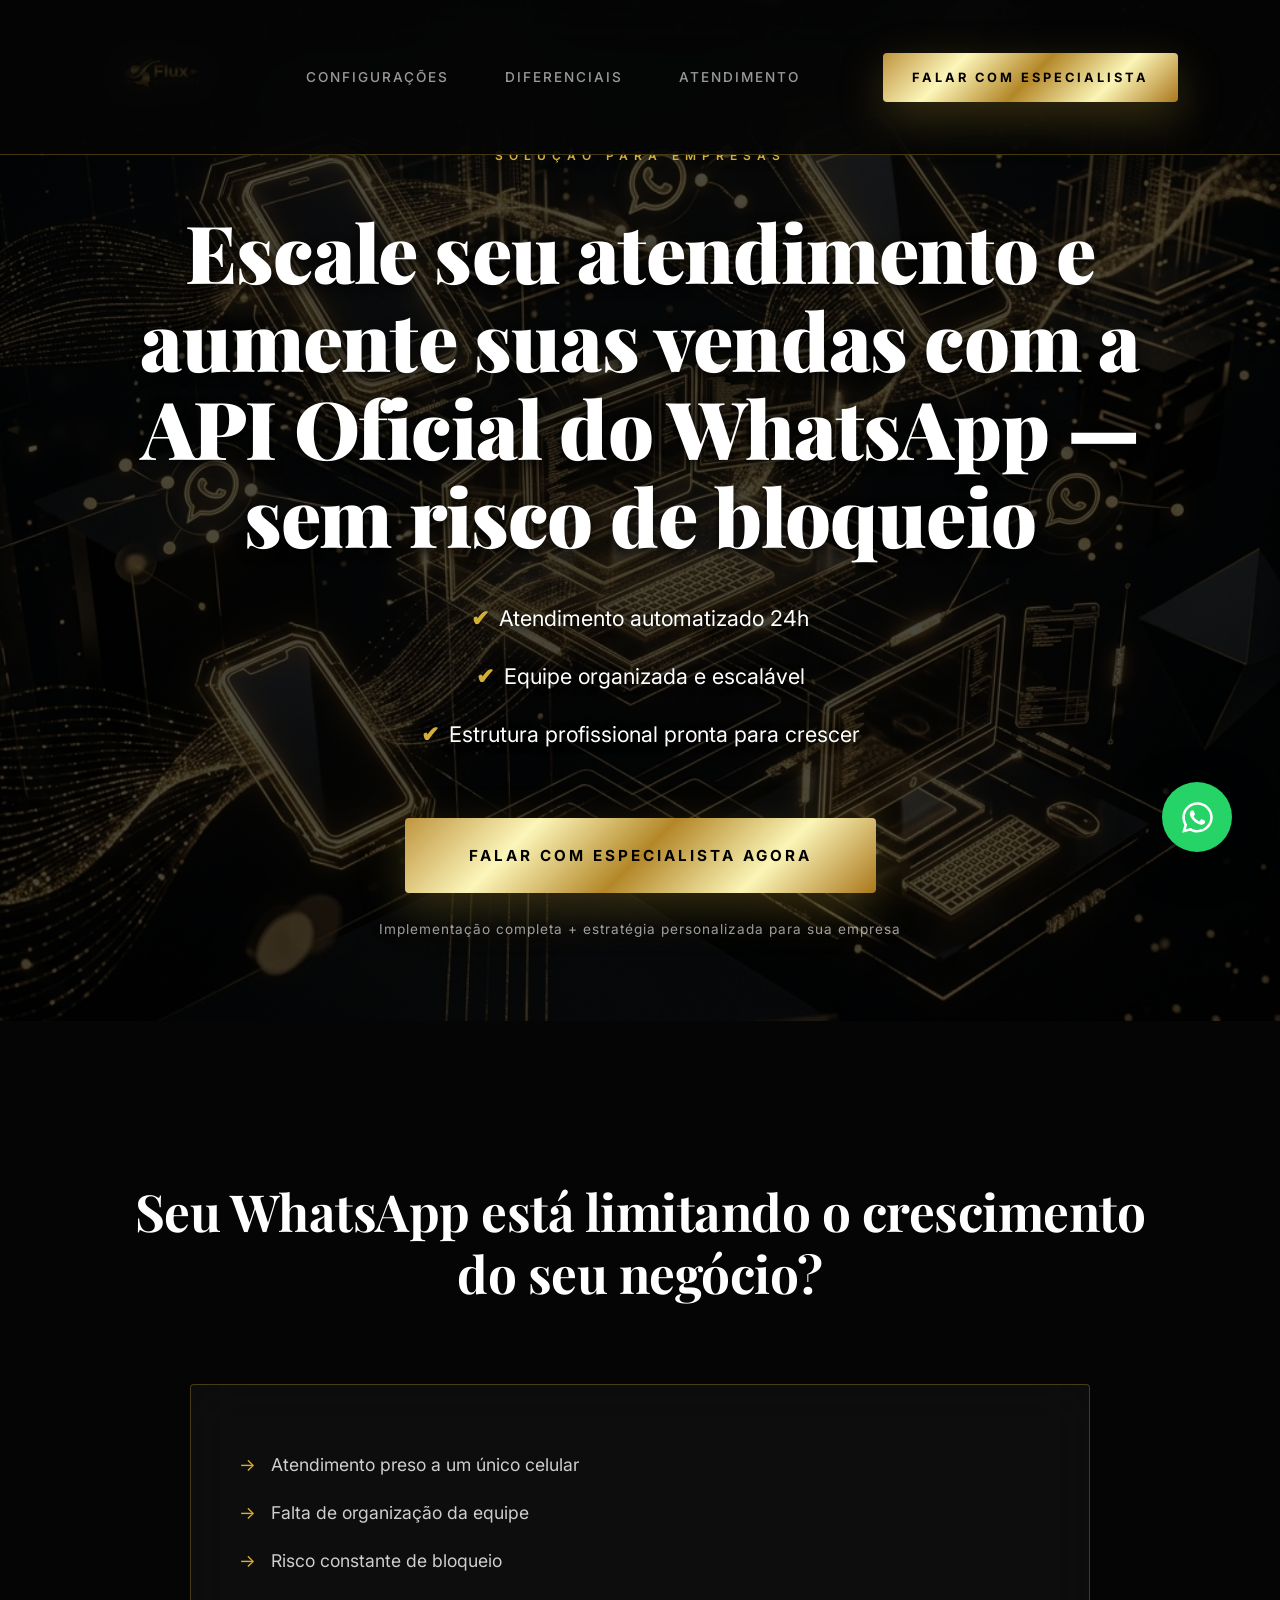
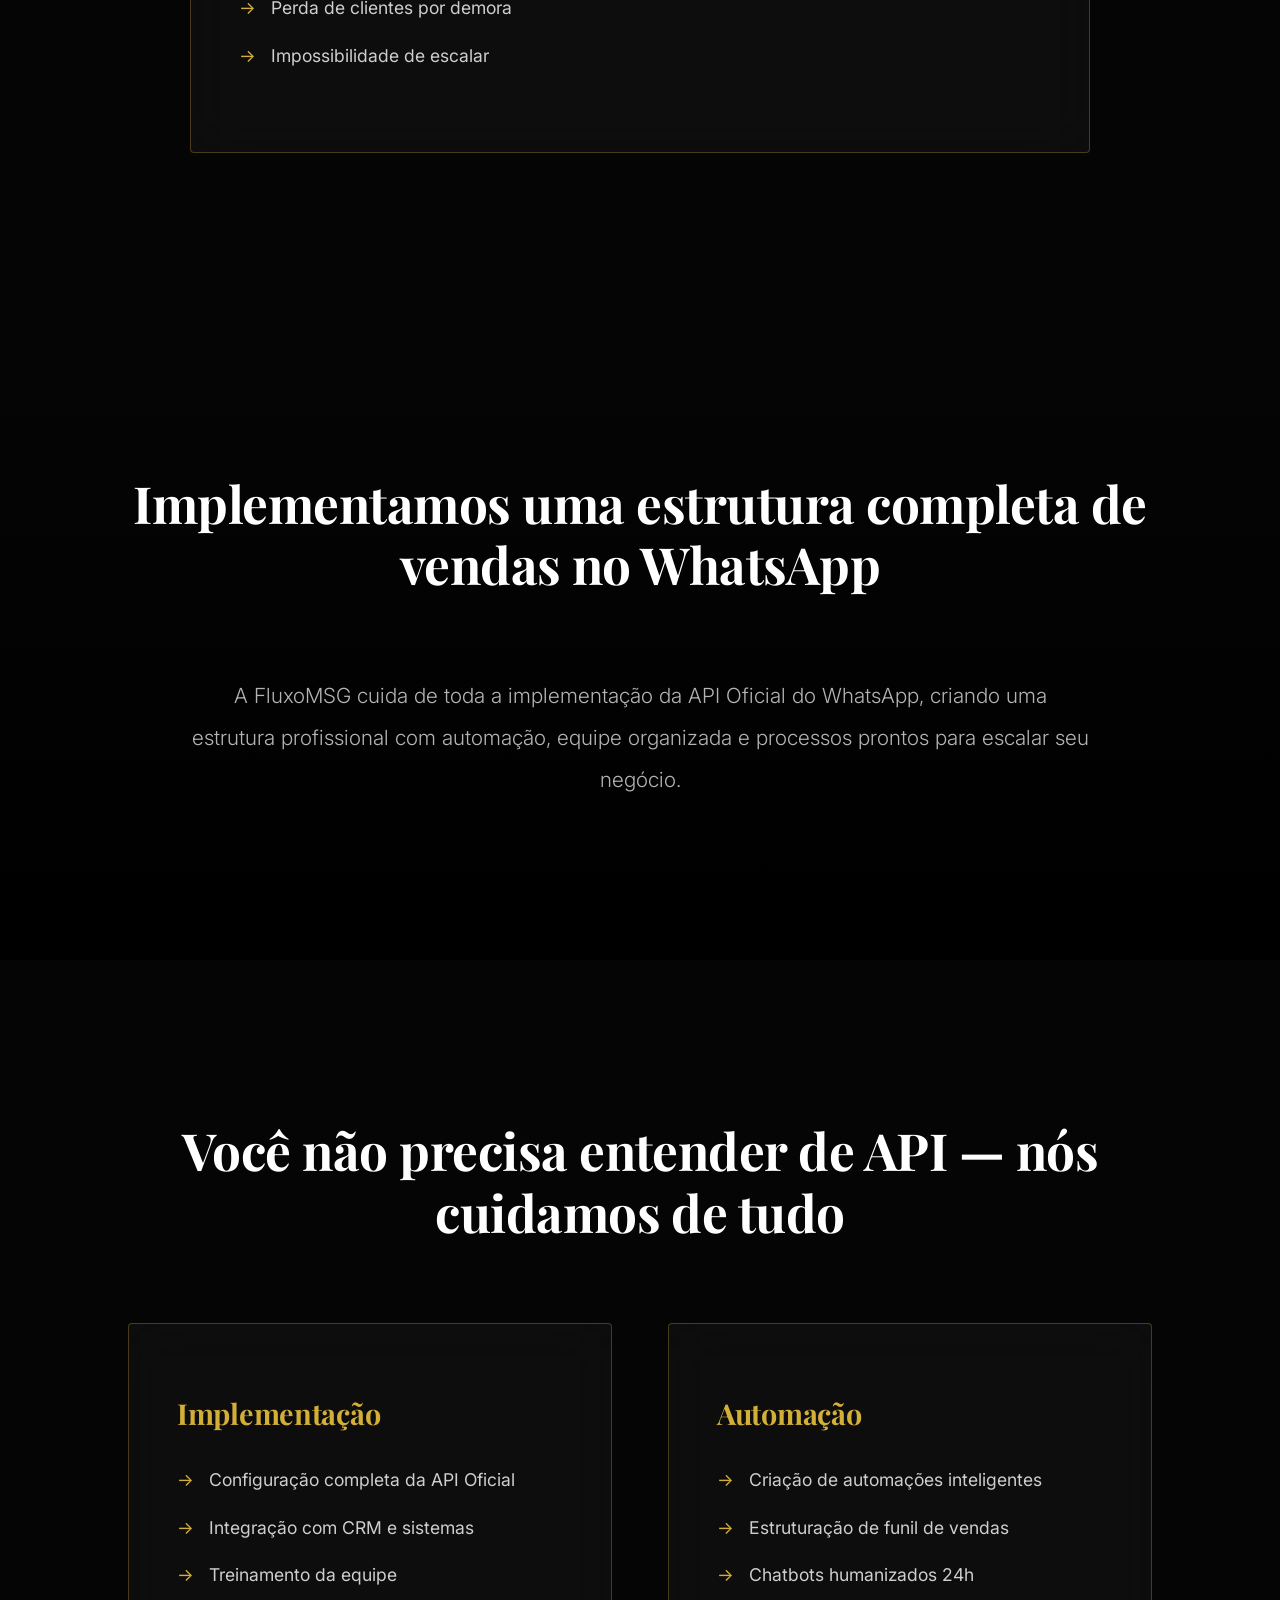
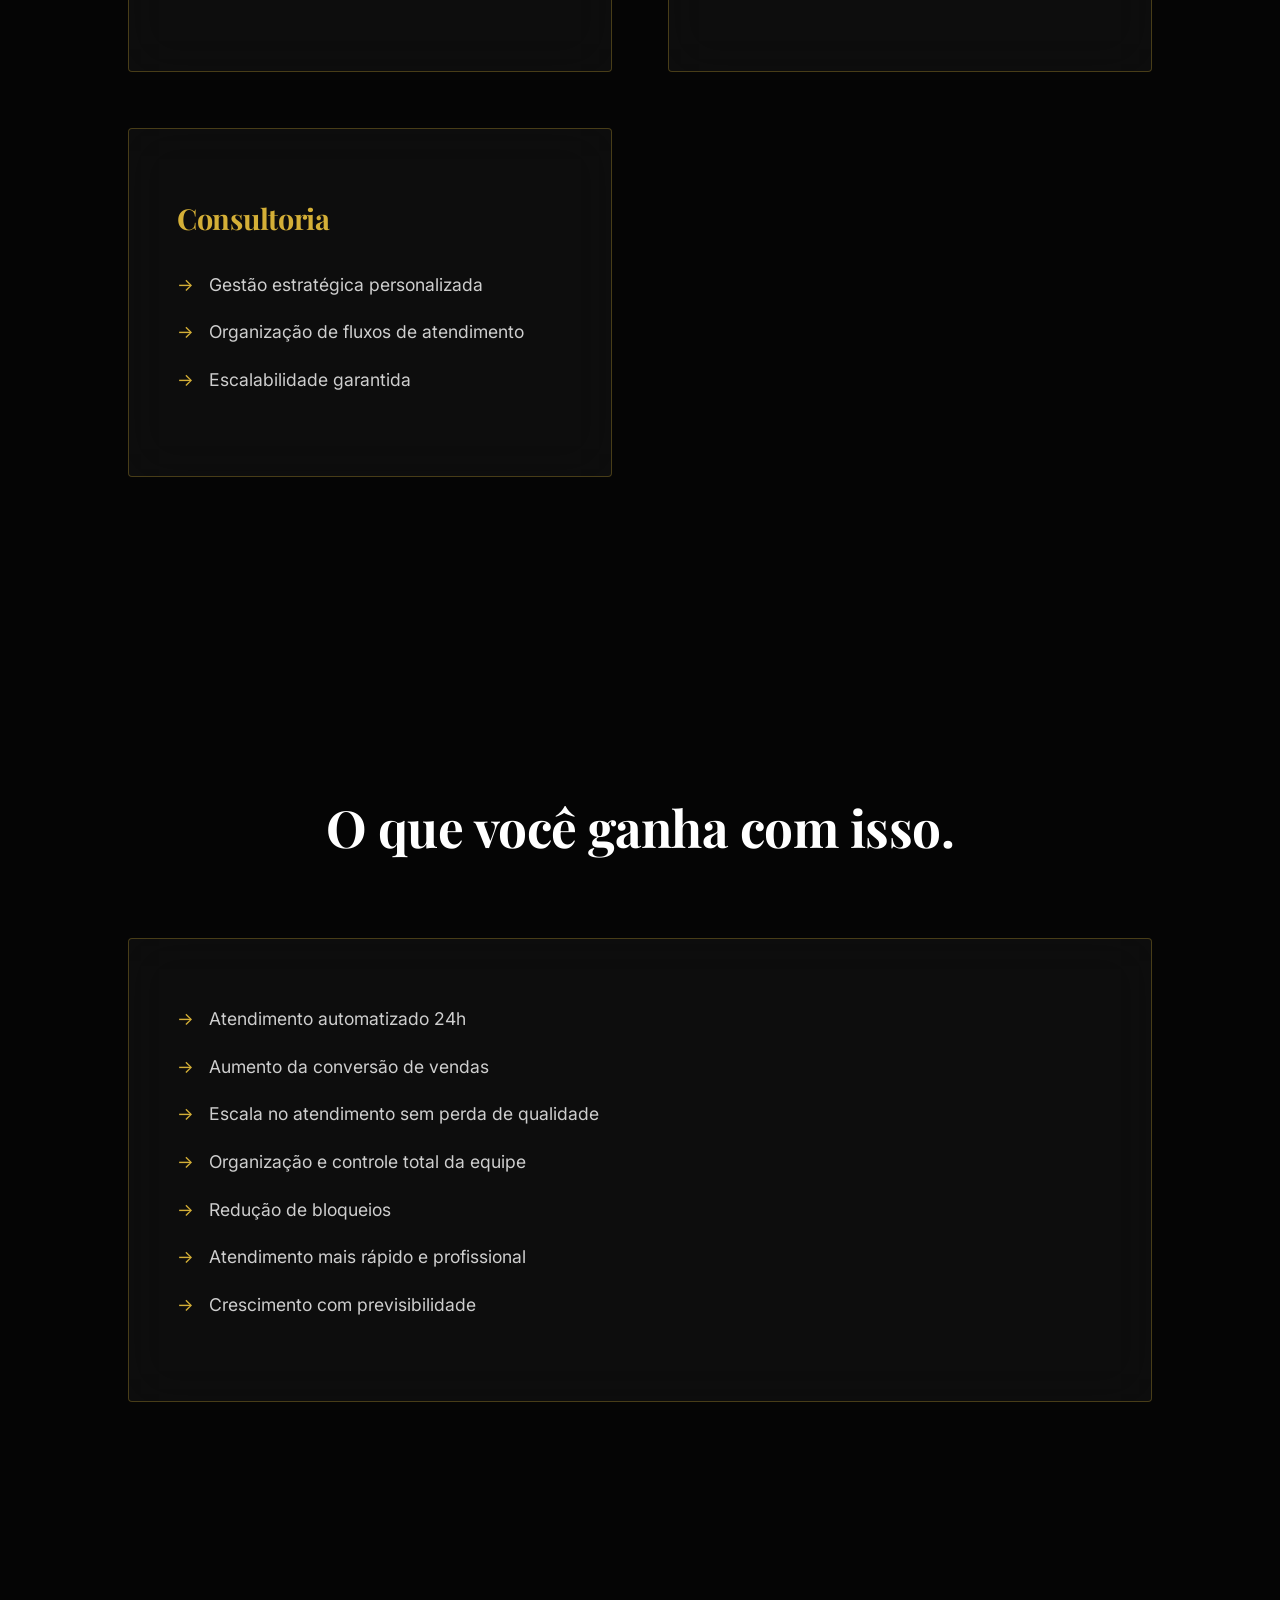
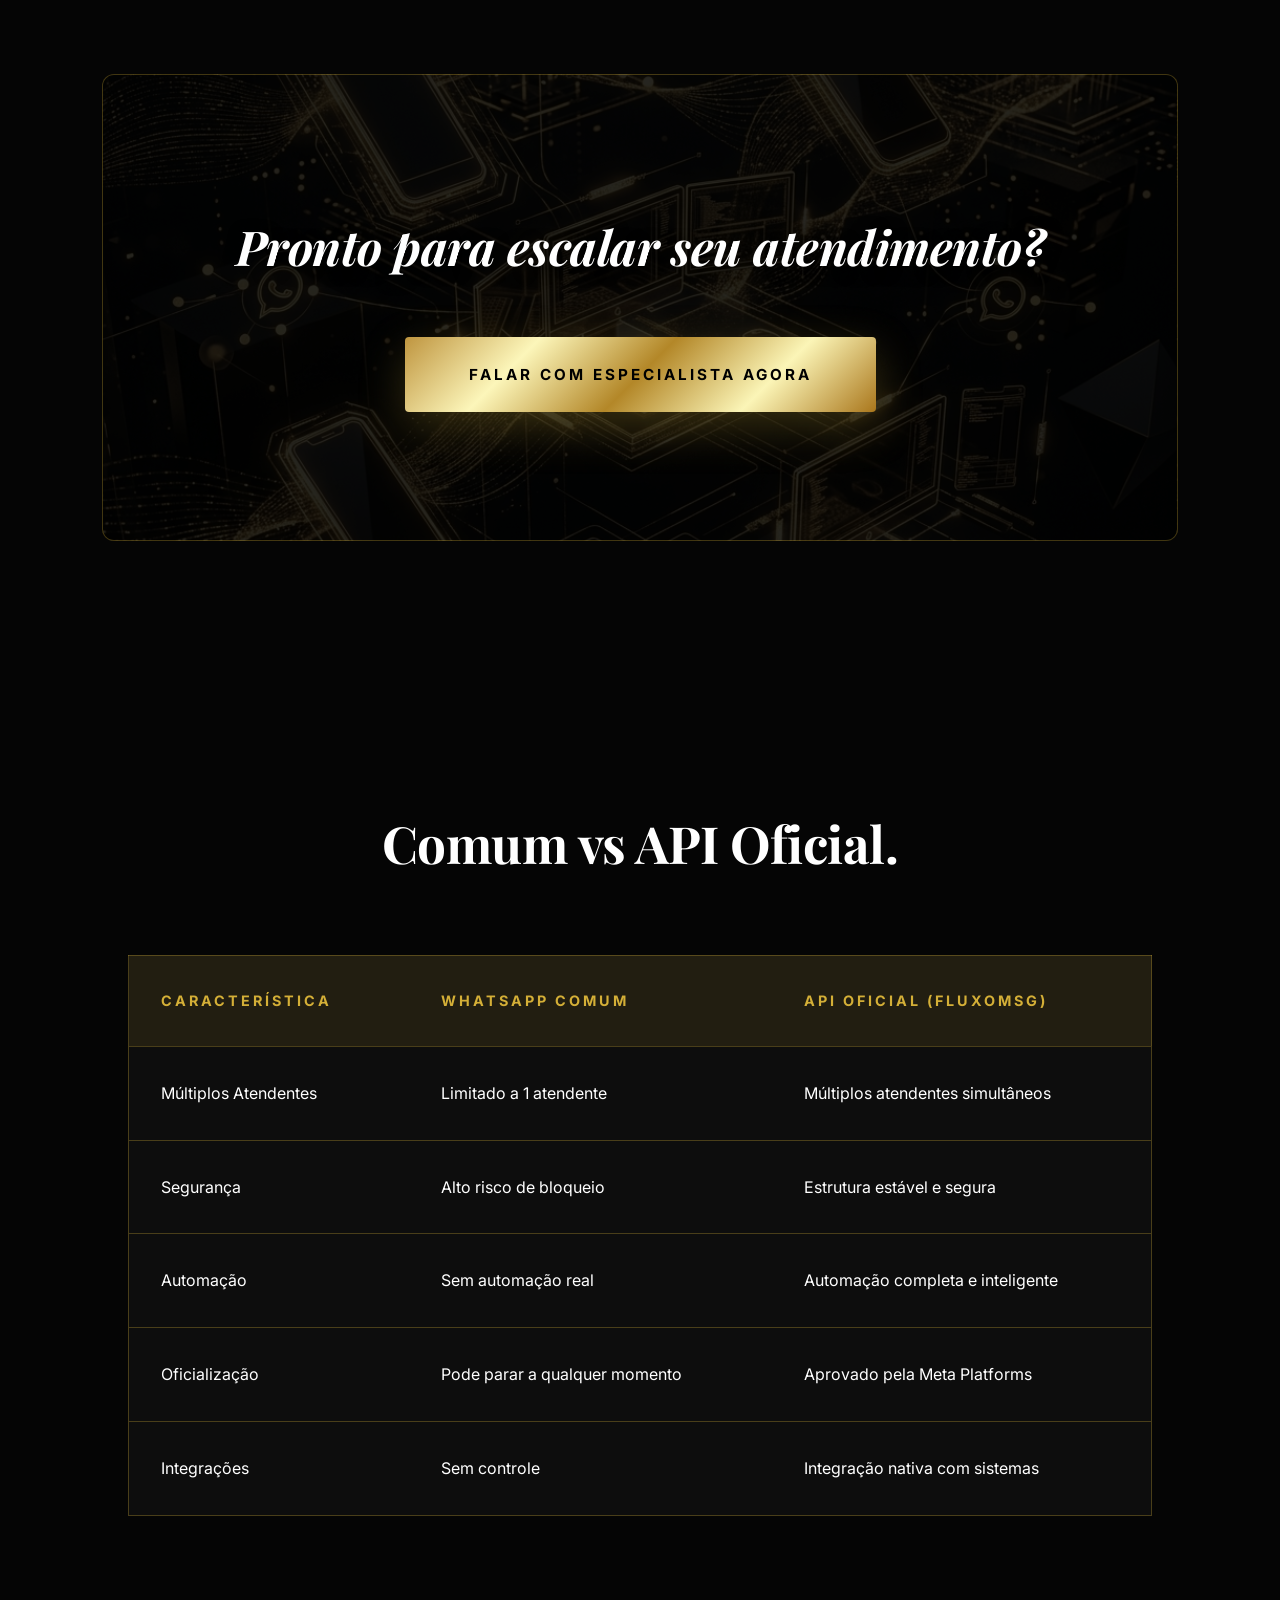
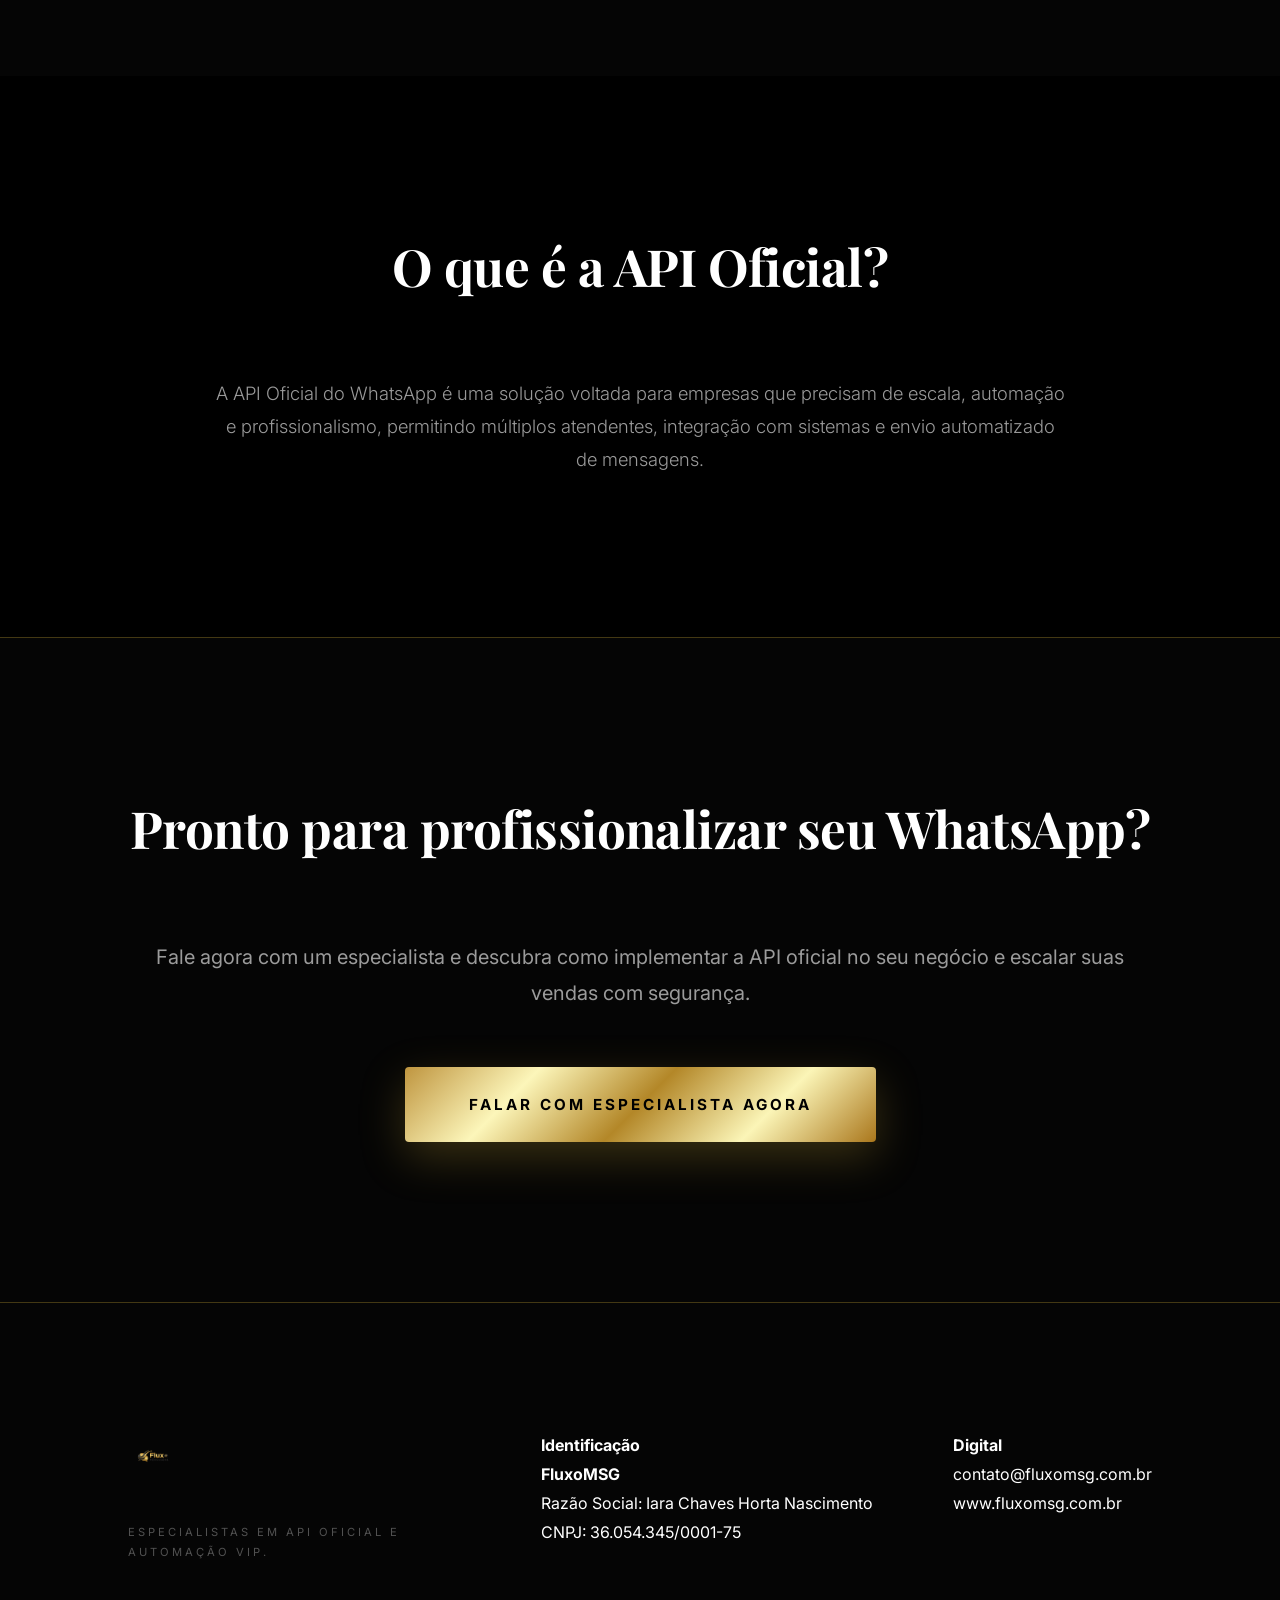
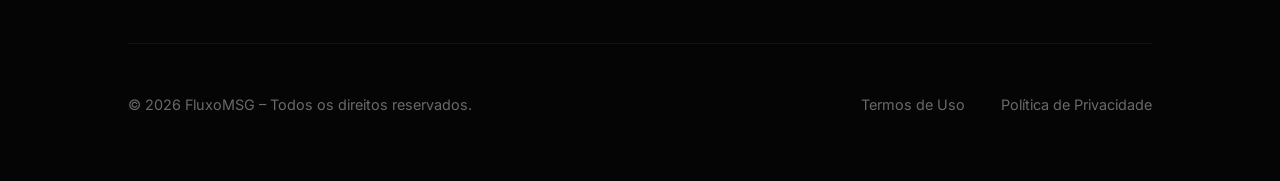
<file: index.html>
<!DOCTYPE html>
<html lang="pt-br">
<head>
    <meta charset="UTF-8">
    <meta name="viewport" content="width=device-width, initial-scale=1.0">
    <title>FluxoMSG | Escale seu WhatsApp com API Oficial</title>
    <meta name="description" content="Implementação da API oficial do WhatsApp para empresas que buscam automação, segurança e escala nas vendas.">
    <link rel="icon" type="image/png" href="assets/favico.png">
    <link rel="stylesheet" href="style.css">
</head>
<body>

    <header>
        <a href="index.html" class="logo">
            <img src="assets/logo.png" alt="FluxoMSG Logo">
        </a>
        <nav class="nav-links">
            <a href="#solucoes">Configurações</a>
            <a href="#servicos">Diferenciais</a>
            <a href="#contato">Atendimento</a>
        </nav>
        <div class="header-cta">
            <a href="https://wa.me/5547996789687" class="btn btn-gold" style="padding: 0.8rem 1.8rem; border-radius: 4px; font-size: 0.8rem;">Falar com Especialista</a>
        </div>
    </header>

    <!-- SECTION 2: HERO (VERSÃO FINAL) -->
    <section class="hero" id="inicio">
        <div class="hero-content">
            <span class="badge">Solução para Empresas</span>
            <h1>Escale seu atendimento e aumente suas vendas com a <span class="text-gold">API Oficial do WhatsApp</span> — sem risco de bloqueio</h1>
            <ul>
                <li>Atendimento automatizado 24h</li>
                <li>Equipe organizada e escalável</li>
                <li>Estrutura profissional pronta para crescer</li>
            </ul>
            <div class="cta-group">
                <a href="https://wa.me/5547996789687" class="btn btn-gold">Falar com especialista agora</a>
                <span class="sub-btn-text">Implementação completa + estratégia personalizada para sua empresa</span>
            </div>
        </div>
    </section>

    <!-- SECTION 3: PROBLEMAS (O SEU NEGÓCIO SEM A API) -->
    <section class="section" id="problema">
        <h2 class="section-title">Seu WhatsApp está limitando o <span class="text-gold">crescimento</span> do seu negócio?</h2>
        <div class="glass-grid" style="justify-content: center; max-width: 900px; margin: 0 auto;">
            <div class="glass-card" style="width: 100%;">
                <ul style="list-style: none;">
                    <li>Atendimento preso a um único celular</li>
                    <li>Falta de organização da equipe</li>
                    <li>Risco constante de bloqueio</li>
                    <li>Perda de clientes por demora</li>
                    <li>Impossibilidade de escalar</li>
                </ul>
            </div>
        </div>
    </section>

    <!-- SECTION 4: SOLUÇÃO -->
    <section class="section" id="solucoes" style="background: linear-gradient(to bottom, #050505, #000); text-align: center;">
        <h2 class="section-title">Implementamos uma <span class="text-gold">estrutura completa</span> de vendas no WhatsApp</h2>
        <p style="max-width: 900px; margin: 0 auto; font-size: 1.3rem; opacity: 0.7; font-weight: 300; line-height: 2;">A FluxoMSG cuida de toda a implementação da API Oficial do WhatsApp, criando uma estrutura profissional com automação, equipe organizada e processos prontos para escalar seu negócio.</p>
    </section>

    <!-- SECTION 5: SERVIÇOS -->
    <section class="section" id="servicos">
        <h2 class="section-title">Você não precisa entender de API — <span class="text-gold">nós cuidamos de tudo</span></h2>
        <div class="glass-grid">
            <div class="glass-card">
                <h3>Implementação</h3>
                <ul style="list-style: none;">
                    <li>Configuração completa da API Oficial</li>
                    <li>Integração com CRM e sistemas</li>
                    <li>Treinamento da equipe</li>
                </ul>
            </div>
            <div class="glass-card">
                <h3>Automação</h3>
                <ul style="list-style: none;">
                    <li>Criação de automações inteligentes</li>
                    <li>Estruturação de funil de vendas</li>
                    <li>Chatbots humanizados 24h</li>
                </ul>
            </div>
            <div class="glass-card">
                <h3>Consultoria</h3>
                <ul style="list-style: none;">
                    <li>Gestão estratégica personalizada</li>
                    <li>Organização de fluxos de atendimento</li>
                    <li>Escalabilidade garantida</li>
                </ul>
            </div>
        </div>
    </section>

    <!-- SECTION 6: BENEFÍCIOS -->
    <section class="section">
        <h2 class="section-title">O que você <span class="text-gold">ganha com isso.</span></h2>
        <div class="glass-grid">
            <div class="glass-card">
                <ul style="list-style: none;">
                    <li>Atendimento automatizado 24h</li>
                    <li>Aumento da conversão de vendas</li>
                    <li>Escala no atendimento sem perda de qualidade</li>
                    <li>Organização e controle total da equipe</li>
                    <li>Redução de bloqueios</li>
                    <li>Atendimento mais rápido e profissional</li>
                    <li>Crescimento com previsibilidade</li>
                </ul>
            </div>
        </div>
    </section>

    <!-- SECTION NOVO: CTA INTERMEDIÁRIO -->
    <section class="section" style="padding: 2rem 8%;">
        <div class="cta-box">
            <h2>Pronto para escalar seu atendimento?</h2>
            <a href="https://wa.me/5547996789687" class="btn btn-gold">Falar com especialista agora</a>
        </div>
    </section>

    <!-- SECTION 7: COMPARAÇÃO -->
    <section class="section" id="comparacao">
        <h2 class="section-title">Comum vs <span class="text-gold">API Oficial.</span></h2>
        <div class="comparison-container">
            <table class="comparison-table">
                <thead>
                    <tr>
                        <th>Característica</th>
                        <th>WhatsApp Comum</th>
                        <th>API Oficial (FluxoMSG)</th>
                    </tr>
                </thead>
                <tbody>
                    <tr>
                        <td>Múltiplos Atendentes</td>
                        <td>Limitado a 1 atendente</td>
                        <td>Múltiplos atendentes simultâneos</td>
                    </tr>
                    <tr>
                        <td>Segurança</td>
                        <td>Alto risco de bloqueio</td>
                        <td>Estrutura estável e segura</td>
                    </tr>
                    <tr>
                        <td>Automação</td>
                        <td>Sem automação real</td>
                        <td>Automação completa e inteligente</td>
                    </tr>
                    <tr>
                        <td>Oficialização</td>
                        <td>Pode parar a qualquer momento</td>
                        <td>Aprovado pela Meta Platforms</td>
                    </tr>
                    <tr>
                        <td>Integrações</td>
                        <td>Sem controle</td>
                        <td>Integração nativa com sistemas</td>
                    </tr>
                </tbody>
            </table>
        </div>
    </section>

    <!-- SECTION 8: EXPLICAÇÃO -->
    <section class="section" style="background: #000; text-align: center;">
        <h2 class="section-title">O que é a API Oficial?</h2>
        <p style="max-width: 850px; margin: 0 auto; font-size: 1.15rem; opacity: 0.6; font-weight: 300;">A API Oficial do WhatsApp é uma solução voltada para empresas que precisam de escala, automação e profissionalismo, permitindo múltiplos atendentes, integração com sistemas e envio automatizado de mensagens.</p>
    </section>

    <!-- SECTION 9: CTA FINAL -->
    <section class="section" id="contato" style="text-align: center; border-top: 1px solid var(--glass-border);">
        <h2 class="section-title">Pronto para profissionalizar seu WhatsApp?</h2>
        <p style="margin-bottom: 3.5rem; opacity: 0.6; font-size: 1.25rem;">Fale agora com um especialista e descubra como implementar a API oficial no seu negócio e escalar suas vendas com segurança.</p>
        <a href="https://wa.me/5547996789687" class="btn btn-gold">Falar com especialista agora</a>
    </section>

    <!-- STICKY WHATSAPP -->
    <a href="https://wa.me/5547996789687" class="whatsapp-fixed" target="_blank">
        <svg viewBox="0 0 448 512" width="35" height="35" fill="currentColor"><path d="M380.9 97.1C339 55.1 283.2 32 223.9 32c-122.4 0-222 99.6-222 222 0 39.1 10.2 77.3 29.6 111L0 480l117.7-30.9c32.4 17.7 68.9 27 106.1 27h.1c122.3 0 224.1-99.6 224.1-222 0-59.3-25.2-115-67.1-157zm-157 341.6c-33.1 0-65.6-8.9-93.9-25.7l-6.7-4-69.8 18.3L72 359.2l-4.4-7c-18.5-29.4-28.2-63.3-28.2-98.2 0-101.7 82.8-184.5 184.6-184.5 49.3 0 95.6 19.2 130.4 54.1 34.8 34.9 56.2 81.2 56.1 130.5 0 101.8-84.9 184.6-186.6 184.6zm101.2-138.2c-5.5-2.8-32.8-16.2-37.9-18-5.1-1.9-8.8-2.8-12.5 2.8-3.7 5.6-14.3 18-17.6 21.8-3.2 3.7-6.5 4.2-12 1.4-5.5-2.8-23.2-8.5-44.2-27.1-16.4-14.6-27.4-32.7-30.6-38.2-3.2-5.6-.3-8.6 2.4-11.3 2.5-2.6 5.5-6.5 8.3-9.8 2.8-3.3 3.7-5.6 5.5-9.3 1.8-3.7.9-6.9-.5-9.8-1.4-2.8-12.5-30.1-17.1-41.2-4.5-10.8-9.1-9.3-12.5-9.5-3.2-.2-6.9-.2-10.6-.2-3.7 0-9.7 1.4-14.8 6.9-5.1 5.6-19.4 19-19.4 46.3 0 27.3 19.9 53.7 22.6 57.4 2.8 3.7 39.1 59.7 94.8 83.8 13.2 5.8 23.5 9.2 31.5 11.8 13.3 4.2 25.4 3.6 35 2.2 10.7-1.5 32.8-13.4 37.4-26.4 4.6-13 4.6-24.1 3.2-26.4-1.3-2.5-5-3.9-10.5-6.6z"/></svg>
    </a>

    <!-- RODAPÉ FINAL -->
    <footer>
        <div class="footer-main">
            <div class="footer-col" style="flex: 2;">
                <img src="assets/logo.png" alt="FluxoMSG" style="height: 50px; margin-bottom: 2rem;">
                <p style="text-transform: uppercase; letter-spacing: 3px; font-size: 0.7rem; opacity: 0.3;">Especialistas em API Oficial e Automação VIP.</p>
            </div>
            <div class="footer-col">
                <h4>Identificação</h4>
                <p><strong>FluxoMSG</strong></p>
                <p>Razão Social: Iara Chaves Horta Nascimento</p>
                <p>CNPJ: 36.054.345/0001-75</p>
            </div>
            <div class="footer-col">
                <h4>Digital</h4>
                <p>contato@fluxomsg.com.br</p>
                <p>www.fluxomsg.com.br</p>
            </div>
        </div>
        
        <div class="footer-bottom">
            <span>&copy; 2026 FluxoMSG – Todos os direitos reservados.</span>
            <div class="legal-links">
                <a href="termos-de-uso.html">Termos de Uso</a>
                <a href="politica-de-privacidade.html">Política de Privacidade</a>
            </div>
        </div>
    </footer>

</body>
</html>
</file>
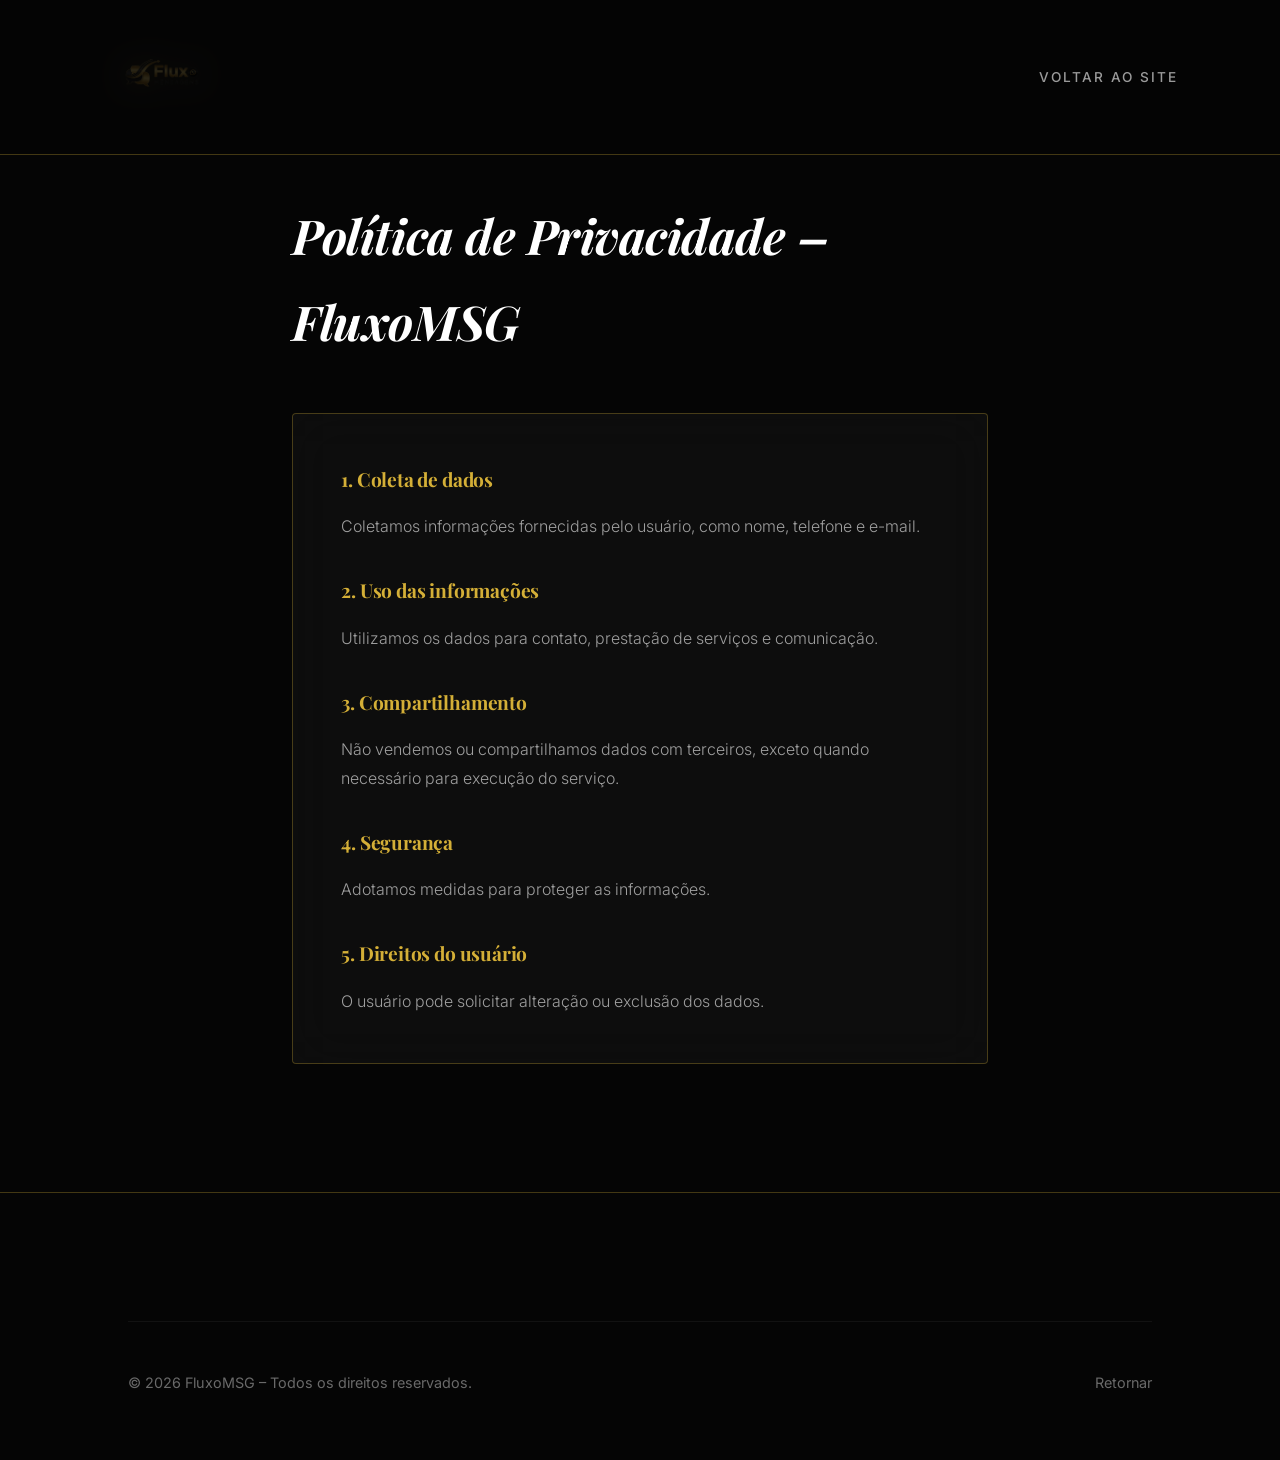
<file: politica-de-privacidade.html>
<!DOCTYPE html>
<html lang="pt-br">
<head>
    <meta charset="UTF-8">
    <meta name="viewport" content="width=device-width, initial-scale=1.0">
    <title>Política de Privacidade | FluxoMSG</title>
    <link rel="icon" type="image/png" href="assets/favico.png">
    <link rel="stylesheet" href="style.css">
</head>
<body>

    <header>
        <a href="index.html" class="logo">
            <img src="assets/logo.png" alt="FluxoMSG Logo">
        </a>
        <nav class="nav-links">
            <a href="index.html">Voltar ao Site</a>
        </nav>
    </header>

    <main style="padding: 12rem 8% 8rem; max-width: 900px; margin: 0 auto;">
        <h1 style="font-size: 3rem; margin-bottom: 3rem; font-style: italic;">Política de <span class="text-gold">Privacidade</span> – FluxoMSG</h1>
        
        <div class="glass-card" style="padding: 3rem; text-align: left; background: var(--dark-glass);">
            
            <div style="margin-bottom: 2rem;">
                <h3 style="color: var(--gold-solid); margin-bottom: 1rem; font-size: 1.2rem;">1. Coleta de dados</h3>
                <p style="opacity: 0.6; font-weight: 300;">Coletamos informações fornecidas pelo usuário, como nome, telefone e e-mail.</p>
            </div>

            <div style="margin-bottom: 2rem;">
                <h3 style="color: var(--gold-solid); margin-bottom: 1rem; font-size: 1.2rem;">2. Uso das informações</h3>
                <p style="opacity: 0.6; font-weight: 300;">Utilizamos os dados para contato, prestação de serviços e comunicação.</p>
            </div>

            <div style="margin-bottom: 2rem;">
                <h3 style="color: var(--gold-solid); margin-bottom: 1rem; font-size: 1.2rem;">3. Compartilhamento</h3>
                <p style="opacity: 0.6; font-weight: 300;">Não vendemos ou compartilhamos dados com terceiros, exceto quando necessário para execução do serviço.</p>
            </div>

            <div style="margin-bottom: 2rem;">
                <h3 style="color: var(--gold-solid); margin-bottom: 1rem; font-size: 1.2rem;">4. Segurança</h3>
                <p style="opacity: 0.6; font-weight: 300;">Adotamos medidas para proteger as informações.</p>
            </div>

            <div>
                <h3 style="color: var(--gold-solid); margin-bottom: 1rem; font-size: 1.2rem;">5. Direitos do usuário</h3>
                <p style="opacity: 0.6; font-weight: 300;">O usuário pode solicitar alteração ou exclusão dos dados.</p>
            </div>
        </div>
    </main>

    <footer>
        <div class="footer-bottom">
            <span>&copy; 2026 FluxoMSG – Todos os direitos reservados.</span>
            <a href="index.html">Retornar</a>
        </div>
    </footer>

</body>
</html>
</file>
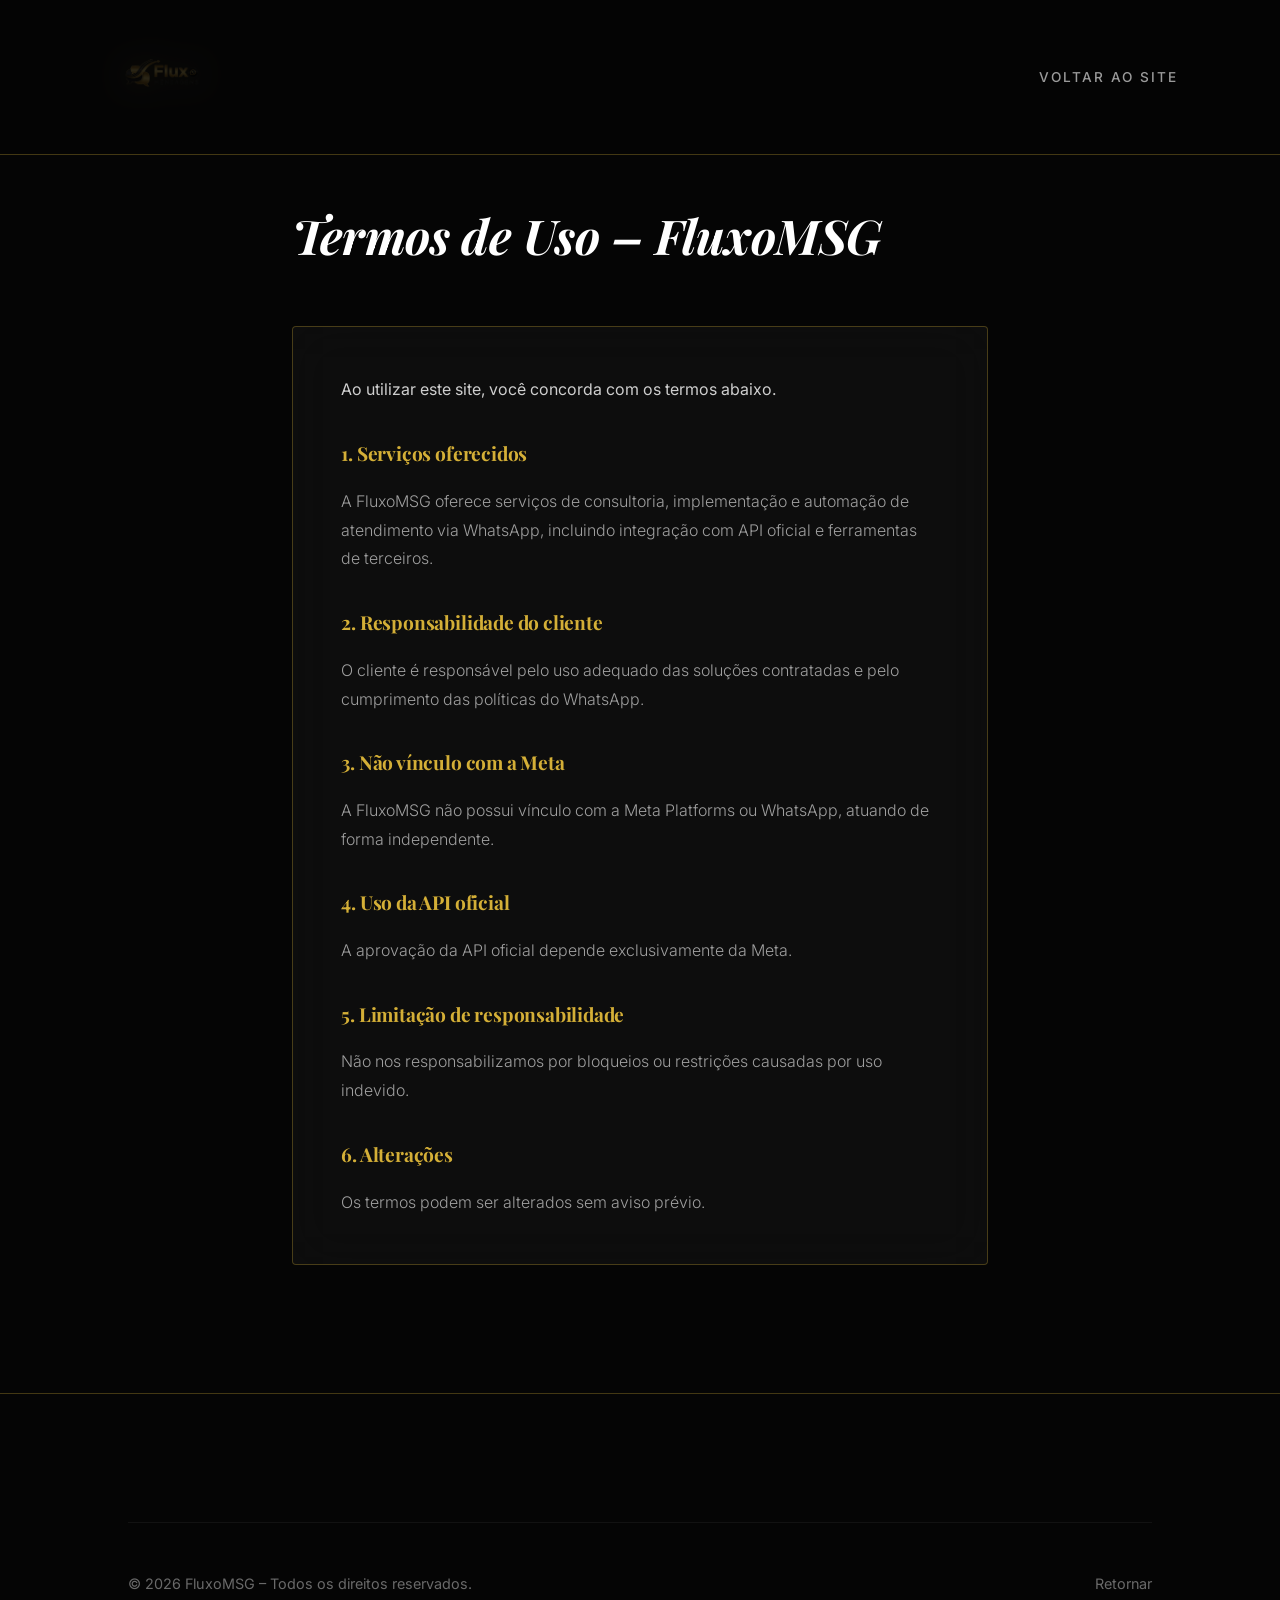
<file: termos-de-uso.html>
<!DOCTYPE html>
<html lang="pt-br">
<head>
    <meta charset="UTF-8">
    <meta name="viewport" content="width=device-width, initial-scale=1.0">
    <title>Termos de Uso | FluxoMSG</title>
    <link rel="icon" type="image/png" href="assets/favico.png">
    <link rel="stylesheet" href="style.css">
</head>
<body>

    <header>
        <a href="index.html" class="logo">
            <img src="assets/logo.png" alt="FluxoMSG Logo">
        </a>
        <nav class="nav-links">
            <a href="index.html">Voltar ao Site</a>
        </nav>
    </header>

    <main style="padding: 12rem 8% 8rem; max-width: 900px; margin: 0 auto;">
        <h1 style="font-size: 3rem; margin-bottom: 3rem; font-style: italic;">Termos de Uso – <span class="text-gold">FluxoMSG</span></h1>
        
        <div class="glass-card" style="padding: 3rem; text-align: left; background: var(--dark-glass);">
            <p style="margin-bottom: 2rem; opacity: 0.8;">Ao utilizar este site, você concorda com os termos abaixo.</p>

            <div style="margin-bottom: 2rem;">
                <h3 style="color: var(--gold-solid); margin-bottom: 1rem; font-size: 1.2rem;">1. Serviços oferecidos</h3>
                <p style="opacity: 0.6; font-weight: 300;">A FluxoMSG oferece serviços de consultoria, implementação e automação de atendimento via WhatsApp, incluindo integração com API oficial e ferramentas de terceiros.</p>
            </div>

            <div style="margin-bottom: 2rem;">
                <h3 style="color: var(--gold-solid); margin-bottom: 1rem; font-size: 1.2rem;">2. Responsabilidade do cliente</h3>
                <p style="opacity: 0.6; font-weight: 300;">O cliente é responsável pelo uso adequado das soluções contratadas e pelo cumprimento das políticas do WhatsApp.</p>
            </div>

            <div style="margin-bottom: 2rem;">
                <h3 style="color: var(--gold-solid); margin-bottom: 1rem; font-size: 1.2rem;">3. Não vínculo com a Meta</h3>
                <p style="opacity: 0.6; font-weight: 300;">A FluxoMSG não possui vínculo com a Meta Platforms ou WhatsApp, atuando de forma independente.</p>
            </div>

            <div style="margin-bottom: 2rem;">
                <h3 style="color: var(--gold-solid); margin-bottom: 1rem; font-size: 1.2rem;">4. Uso da API oficial</h3>
                <p style="opacity: 0.6; font-weight: 300;">A aprovação da API oficial depende exclusivamente da Meta.</p>
            </div>

            <div style="margin-bottom: 2rem;">
                <h3 style="color: var(--gold-solid); margin-bottom: 1rem; font-size: 1.2rem;">5. Limitação de responsabilidade</h3>
                <p style="opacity: 0.6; font-weight: 300;">Não nos responsabilizamos por bloqueios ou restrições causadas por uso indevido.</p>
            </div>

            <div>
                <h3 style="color: var(--gold-solid); margin-bottom: 1rem; font-size: 1.2rem;">6. Alterações</h3>
                <p style="opacity: 0.6; font-weight: 300;">Os termos podem ser alterados sem aviso prévio.</p>
            </div>
        </div>
    </main>

    <footer>
        <div class="footer-bottom">
            <span>&copy; 2026 FluxoMSG – Todos os direitos reservados.</span>
            <a href="index.html">Retornar</a>
        </div>
    </footer>

</body>
</html>
</file>
<file: style.css>
@import url('https://fonts.googleapis.com/css2?family=Playfair+Display:ital,wght@0,700;0,900;1,700&family=Inter:wght@300;400;500;600&display=swap');

:root {
    --gold: linear-gradient(135deg, #BF953F, #FCF6BA, #B38728, #FBF5B7, #AA771C);
    --gold-solid: #D4AF37;
    --black-matte: #050505;
    --dark-glass: rgba(15, 15, 15, 0.8);
    --glass-border: rgba(212, 175, 55, 0.3);
    --white: #ffffff;
    --text-dim: rgba(255, 255, 255, 0.8);
    --transition: all 0.4s cubic-bezier(0.4, 0, 0.2, 1);
}

* {
    margin: 0;
    padding: 0;
    box-sizing: border-box;
    scroll-behavior: smooth;
}

body {
    background-color: var(--black-matte);
    color: var(--white);
    font-family: 'Inter', sans-serif;
    line-height: 1.8;
    overflow-x: hidden;
    font-size: 16px;
}

h1, h2, h3 {
    font-family: 'Playfair Display', serif;
    letter-spacing: -0.01em;
}

/* Glassmorphism Navigation */
header {
    position: fixed;
    top: 0;
    width: 100%;
    padding: 0.8rem 8%;
    display: flex;
    justify-content: space-between;
    align-items: center;
    background: rgba(5, 5, 5, 0.85);
    backdrop-filter: blur(35px);
    -webkit-backdrop-filter: blur(35px);
    border-bottom: 1px solid var(--glass-border);
    z-index: 10000;
}

.logo img {
    height: 120px; mix-blend-mode: multiply; filter: brightness(1.2);
    width: auto;
    filter: drop-shadow(0 0 12px rgba(212, 175, 55, 0.3));
    transition: var(--transition);
}

.nav-links {
    display: flex;
    gap: 3.5rem;
}

.nav-links a {
    text-decoration: none;
    color: var(--white);
    font-size: 0.85rem;
    font-weight: 500;
    text-transform: uppercase;
    letter-spacing: 2px;
    opacity: 0.6;
    transition: var(--transition);
}

.nav-links a:hover {
    opacity: 1;
    color: var(--gold-solid);
}

/* Hero Section with Legibility Improvements */
.hero {
    min-height: 100vh;
    display: flex;
    flex-direction: column;
    justify-content: center;
    align-items: center;
    text-align: center;
    padding: 140px 10% 80px;
    /* ✅ 1. OVERLAY ESCURO */
    background: linear-gradient(
        rgba(0, 0, 0, 0.7),
        rgba(0, 0, 0, 0.7)
    ),
    url('assets/hero-bg.png') no-repeat center center/cover;
    position: relative;
    /* ✅ 3. REDUZIR O FUNDO */
    backdrop-filter: blur(1px);
}

.hero-content {
    z-index: 2;
    max-width: 1100px;
    animation: fadeIn 1.8s ease-out;
}

@keyframes fadeIn {
    from { opacity: 0; transform: translateY(30px); }
    to { opacity: 1; transform: translateY(0); }
}

.badge {
    color: var(--gold-solid);
    letter-spacing: 6px;
    font-size: 0.75rem;
    text-transform: uppercase;
    margin-bottom: 2.5rem;
    display: inline-block;
    font-weight: 600;
    /* ✅ 2. SOMBRA LEVE NO TEXTO */
    text-shadow: 0px 2px 8px rgba(0,0,0,0.6);
}

.hero h1 {
    font-size: clamp(2.8rem, 6.5vw, 5rem);
    line-height: 1.1;
    margin-bottom: 2.5rem;
    font-weight: 900;
    /* ✅ 2. SOMBRA LEVE NO TEXTO */
    text-shadow: 0px 4px 12px rgba(0,0,0,0.8);
}

.hero ul {
    list-style: none;
    display: flex;
    flex-direction: column;
    align-items: center;
    gap: 1.2rem;
    margin-bottom: 4rem;
}

.hero li {
    font-size: 1.35rem;
    color: var(--white);
    font-weight: 400;
    display: flex;
    align-items: center;
    gap: 10px;
    /* ✅ 2. SOMBRA LEVE NO TEXTO */
    text-shadow: 0px 2px 10px rgba(0,0,0,0.8);
}

.hero li::before {
    content: '✔';
    color: var(--gold-solid);
    font-weight: 900;
}

.btn {
    padding: 1.5rem 4rem;
    border-radius: 4px;
    font-weight: 700;
    text-decoration: none;
    text-transform: uppercase;
    letter-spacing: 3px;
    font-size: 0.95rem;
    transition: var(--transition);
    display: inline-block;
}

.btn-gold {
    background: var(--gold);
    color: #000;
    box-shadow: 0 15px 45px rgba(212, 175, 55, 0.25);
    border: none;
}

.btn-gold:hover {
    transform: translateY(-8px);
    box-shadow: 0 25px 70px rgba(212, 175, 55, 0.45);
}

.sub-btn-text {
    display: block;
    margin-top: 1.5rem;
    font-size: 0.85rem;
    opacity: 0.6;
    letter-spacing: 1px;
    text-shadow: 0px 2px 6px rgba(0,0,0,0.8);
}

/* Sections */
.section {
    padding: 10rem 10%;
}

.section-title {
    font-size: 3.2rem;
    margin-bottom: 5rem;
    text-align: center;
    font-weight: 700;
    line-height: 1.2;
}

.glass-grid {
    display: grid;
    grid-template-columns: repeat(auto-fit, minmax(320px, 1fr));
    gap: 3.5rem;
}

.glass-card {
    background: var(--dark-glass);
    backdrop-filter: blur(25px);
    -webkit-backdrop-filter: blur(25px);
    border: 1px solid var(--glass-border);
    padding: 4rem 3rem;
    border-radius: 4px;
    transition: var(--transition);
}

.glass-card:hover {
    background: rgba(212, 175, 55, 0.05);
    transform: translateY(-10px);
    border-color: rgba(255,255,255,0.4);
}

.glass-card h3 {
    font-size: 1.8rem;
    margin-bottom: 1.5rem;
    color: var(--gold-solid);
}

.glass-card li {
    margin-bottom: 1rem;
    padding-left: 2rem;
    position: relative;
    font-size: 1.1rem;
    color: var(--text-dim);
}

.glass-card li::before {
    content: '→';
    position: absolute;
    left: 0;
    color: var(--gold-solid);
}

/* Intermediate CTA */
.cta-box {
    background: linear-gradient(rgba(0,0,0,0.85), rgba(0,0,0,0.85)), url('assets/hero-bg.png');
    background-size: cover;
    background-position: center;
    padding: 8rem 10%;
    text-align: center;
    border-radius: 12px;
    margin: 5rem 0;
    border: 1px solid var(--glass-border);
}

.cta-box h2 {
    font-size: 3rem;
    margin-bottom: 3rem;
    font-style: italic;
    text-shadow: 0px 4px 15px rgba(0,0,0,0.8);
}

/* Comparison Table */
.comparison-container {
    overflow-x: auto;
    margin-top: 4rem;
}

.comparison-table {
    width: 100%;
    border-collapse: collapse;
    min-width: 700px;
    background: rgba(255, 255, 255, 0.03);
    border: 1px solid var(--glass-border);
}

.comparison-table th, .comparison-table td {
    padding: 2rem;
    text-align: left;
    border-bottom: 1px solid var(--glass-border);
}

.comparison-table th {
    background: rgba(212, 175, 55, 0.1);
    color: var(--gold-solid);
    text-transform: uppercase;
    font-size: 0.9rem;
    letter-spacing: 3px;
}

/* Sticky WhatsApp */
.whatsapp-fixed {
    position: fixed;
    bottom: 3rem;
    right: 3rem;
    background: #25D366;
    color: white;
    width: 70px;
    height: 70px;
    border-radius: 50%;
    display: flex;
    justify-content: center;
    align-items: center;
    box-shadow: 0 10px 40px rgba(0,0,0,0.6);
    z-index: 100000;
    transition: var(--transition);
}

.whatsapp-fixed:hover {
    transform: scale(1.1) rotate(10deg);
}

/* Footer */
footer {
    padding: 8rem 10% 4rem;
    border-top: 1px solid var(--glass-border);
}

.footer-main {
    display: flex;
    justify-content: space-between;
    flex-wrap: wrap;
    gap: 5rem;
    margin-bottom: 5rem;
}

.footer-bottom {
    display: flex;
    justify-content: space-between;
    padding-top: 3rem;
    border-top: 1px solid rgba(255,255,255,0.05);
    font-size: 0.9rem;
    color: rgba(255,255,255,0.4);
}

.footer-bottom a {
    color: inherit;
    text-decoration: none;
    margin-left: 2rem;
}

@media (max-width: 900px) {
    .nav-links { display: none; }
    .hero h1 { font-size: 3rem; }
}
</file>
